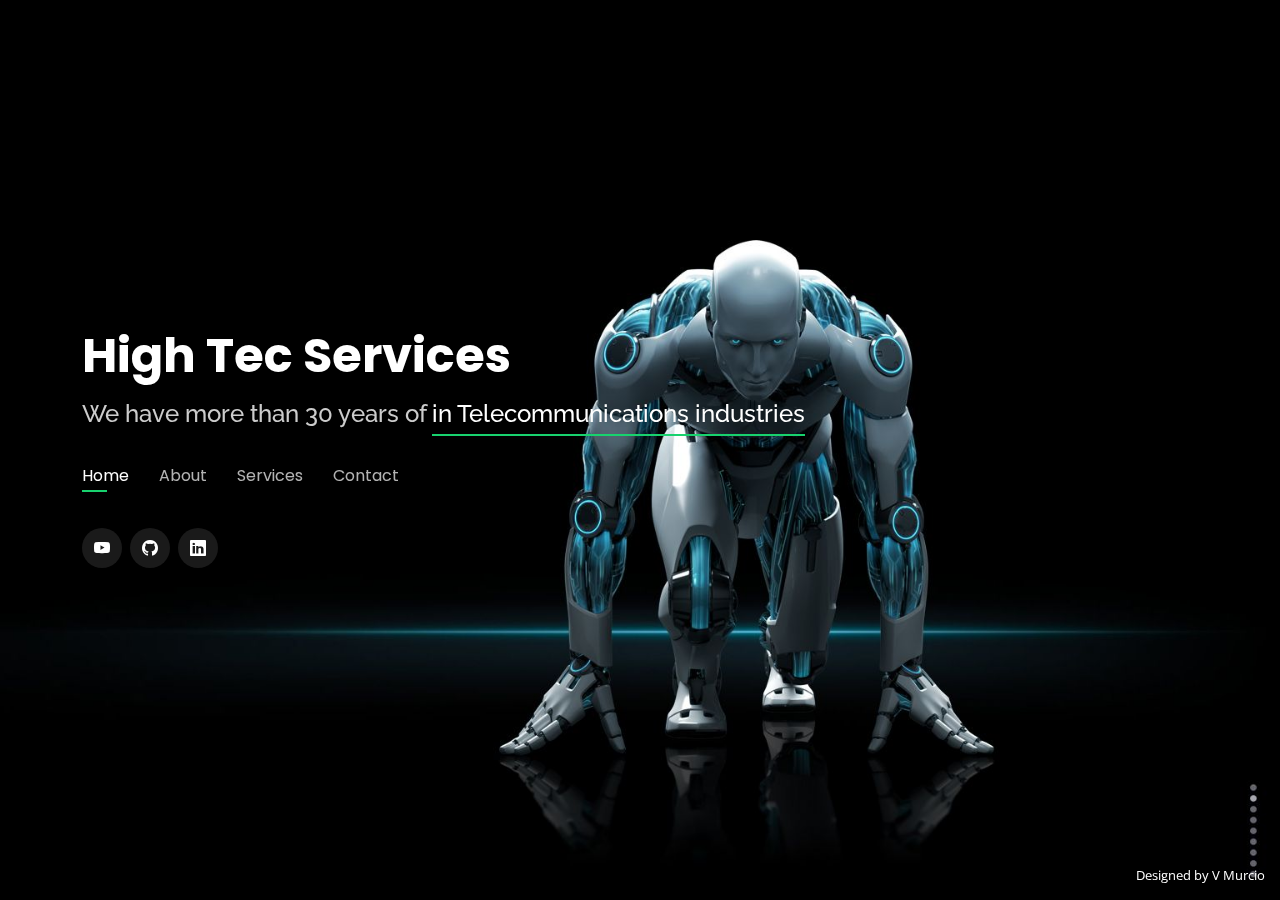
<file: index.html>
<!DOCTYPE html>
<html lang="en">

<head>
  <meta charset="utf-8">
  <meta content="width=device-width, initial-scale=1.0" name="viewport">

  <title>Personal Bootstrap Template</title>
  <meta content="" name="description">
  <meta content="" name="keywords">

  <!-- Favicons -->
  <link href="assets/img/favicon.png" rel="icon">
  <link href="assets/img/apple-touch-icon.png" rel="apple-touch-icon">

  <!-- Google Fonts -->
  <link href="https://fonts.googleapis.com/css?family=Open+Sans:300,300i,400,400i,600,600i,700,700i|Raleway:300,300i,400,400i,500,500i,600,600i,700,700i|Poppins:300,300i,400,400i,500,500i,600,600i,700,700i" rel="stylesheet">

  <!-- Vendor CSS Files -->
  <link href="assets/vendor/bootstrap/css/bootstrap.min.css" rel="stylesheet">
  <link href="assets/vendor/bootstrap-icons/bootstrap-icons.css" rel="stylesheet">
  <link href="assets/vendor/boxicons/css/boxicons.min.css" rel="stylesheet">
  <link href="assets/vendor/glightbox/css/glightbox.min.css" rel="stylesheet">
  <link href="assets/vendor/remixicon/remixicon.css" rel="stylesheet">
  <link href="assets/vendor/swiper/swiper-bundle.min.css" rel="stylesheet">

  <!-- Template Main CSS File -->
  <link href="assets/css/style.css" rel="stylesheet">

  <!-- =======================================================
  * Template Name: Personal
  * Updated: Mar 10 2023 with Bootstrap v5.2.3
  * Template URL: https://bootstrapmade.com/personal-free-resume-bootstrap-template/
  * Author: BootstrapMade.com
  * License: https://bootstrapmade.com/license/
  ======================================================== -->
</head>

<body>

  <!-- ======= Header ======= -->
  <header id="header">
    <div class="container">

      <h1><a href="index.html">High Tec Services</a></h1>
      <!-- Uncomment below if you prefer to use an image logo -->
      <!-- <a href="index.html" class="mr-auto"><img src="assets/img/logo.png" alt="" class="img-fluid"></a> -->
      <h2> We have more than 30 years of  <span>in Telecommunications industries</span> </h2>

      <nav id="navbar" class="navbar">
        <ul>
          <li><a class="nav-link active" href="#header">Home</a></li>
          <li><a class="nav-link" href="#about">About</a></li>
   <!--       <li><a class="nav-link" href="#resume">Resume</a></li> -->
          <li><a class="nav-link" href="#services">Services</a></li>
   <!--       <li><a class="nav-link" href="#portfolio">Portfolio</a></li> -->
          <li><a class="nav-link" href="#contact">Contact</a></li>
        </ul>
        <i class="bi bi-list mobile-nav-toggle"></i>
      </nav><!-- .navbar -->

      <div class="social-links">
        <!--<a href="#" class="twitter"><i class="bi bi-twitter"></i></a> -->
        <a href="https://www.youtube.com/@vmurciorobot" target="_blank" class="youtube"><i class="bi bi-youtube"></i></a>
        <a href="https://github.com/RupertoTacuche" target="_blank" class="Github"><i class="bi bi-github"></i></a>
        <a href="https://www.linkedin.com/in/victor-hugo-murcio-mansilla-9157131b0/" target="_blank" class="linkedin"><i class="bi bi-linkedin"></i></a>
      </div>

    </div>
  </header><!-- End Header -->

  <!-- ======= About Section ======= -->
  <section id="about" class="about">

    <!-- ======= About Me ======= -->
    <div class="about-me container">

      <div class="section-title">
        <h2>About Us</h2>
        <p>Our most relevant projects</p>
      </div>

      <div class="row">
        <div class="col-lg-4" data-aos="fade-right">
          <img src="assets/img/robotamarillo.jpg" class="img-fluid" alt="">
        </div>
        <div class="col-lg-8 pt-4 pt-lg-0 content" data-aos="fade-left">
          <h3>Electronic Engineering &amp; Robotics </h3>
          <p class="fst-italic">
            Lorem ipsum dolor sit amet, consectetur adipiscing elit, sed do eiusmod tempor incididunt ut labore et dolore
            magna aliqua.
          </p>
          <div class="row">
            <div class="col-lg-6">
              <ul>
            <!--    <li><i class="bi bi-chevron-right"></i> <strong>Birthday:</strong> <span>1 May 1995</span></li> -->
                <li><i class="bi bi-chevron-right"></i> <strong>Website:</strong> <span>www.example.com</span></li>
                <li><i class="bi bi-chevron-right"></i> <strong>Phone:</strong> <span>+123 456 7890</span></li>
                <li><i class="bi bi-chevron-right"></i> <strong>City:</strong> <span>Mexico City</span></li>
              </ul>
            </div>
            <div class="col-lg-6">
              <ul>
            <!--    <li><i class="bi bi-chevron-right"></i> <strong>Age:</strong> <span>30</span></li> -->
                <li><i class="bi bi-chevron-right"></i> <strong>Degree:</strong> <span>Master</span></li>
            <!--    <li><i class="bi bi-chevron-right"></i> <strong>PhEmailone:</strong> <span>email@example.com</span></li> -->
            <!--    <li><i class="bi bi-chevron-right"></i> <strong>Freelance:</strong> <span>Available</span></li> -->
              </ul>
            </div>
          </div>
          <p>
            Officiis eligendi itaque labore et dolorum mollitia officiis optio vero. Quisquam sunt adipisci omnis et ut. Nulla accusantium dolor incidunt officia tempore. Et eius omnis.
            Cupiditate ut dicta maxime officiis quidem quia. Sed et consectetur qui quia repellendus itaque neque. Aliquid amet quidem ut quaerat cupiditate. Ab et eum qui repellendus omnis culpa magni laudantium dolores.
          </p>
        </div>
      </div>

    </div><!-- End About Me -->

    <!-- ======= Counts ======= -->
    <div class="counts container">

      <div class="row">

        <div class="col-lg-3 col-md-6">
          <div class="count-box">
            <i class="bi bi-emoji-smile"></i>
            <span data-purecounter-start="0" data-purecounter-end="232" data-purecounter-duration="1" class="purecounter"></span>
            <p>Happy Clients</p>
          </div>
        </div>

        <div class="col-lg-3 col-md-6 mt-5 mt-md-0">
          <div class="count-box">
            <i class="bi bi-journal-richtext"></i>
            <span data-purecounter-start="0" data-purecounter-end="521" data-purecounter-duration="1" class="purecounter"></span>
            <p>Projects</p>
          </div>
        </div>

        <div class="col-lg-3 col-md-6 mt-5 mt-lg-0">
          <div class="count-box">
            <i class="bi bi-headset"></i>
            <span data-purecounter-start="0" data-purecounter-end="1463" data-purecounter-duration="1" class="purecounter"></span>
            <p>Hours Of Support</p>
          </div>
        </div>

        <div class="col-lg-3 col-md-6 mt-5 mt-lg-0">
          <div class="count-box">
            <i class="bi bi-award"></i>
            <span data-purecounter-start="0" data-purecounter-end="24" data-purecounter-duration="1" class="purecounter"></span>
            <p>Awards</p>
          </div>
        </div>

      </div>

    </div><!-- End Counts -->

    <!-- ======= Skills  ======= -->
    <div class="skills container">

      <div class="section-title">
        <h2>Skills</h2>
      </div>

      <div class="row skills-content">

        <div class="col-lg-6">

          <div class="progress">
            <span class="skill">HTML <i class="val">100%</i></span>
            <div class="progress-bar-wrap">
              <div class="progress-bar" role="progressbar" aria-valuenow="100" aria-valuemin="0" aria-valuemax="100"></div>
            </div>
          </div>

          <div class="progress">
            <span class="skill">CSS <i class="val">90%</i></span>
            <div class="progress-bar-wrap">
              <div class="progress-bar" role="progressbar" aria-valuenow="90" aria-valuemin="0" aria-valuemax="100"></div>
            </div>
          </div>

          <div class="progress">
            <span class="skill">JavaScript <i class="val">75%</i></span>
            <div class="progress-bar-wrap">
              <div class="progress-bar" role="progressbar" aria-valuenow="75" aria-valuemin="0" aria-valuemax="100"></div>
            </div>
          </div>

        </div>

        <div class="col-lg-6">

          <div class="progress">
            <span class="skill">PHP <i class="val">80%</i></span>
            <div class="progress-bar-wrap">
              <div class="progress-bar" role="progressbar" aria-valuenow="80" aria-valuemin="0" aria-valuemax="100"></div>
            </div>
          </div>

          <div class="progress">
            <span class="skill">WordPress/CMS <i class="val">90%</i></span>
            <div class="progress-bar-wrap">
              <div class="progress-bar" role="progressbar" aria-valuenow="90" aria-valuemin="0" aria-valuemax="100"></div>
            </div>
          </div>

          <div class="progress">
            <span class="skill">Photoshop <i class="val">55%</i></span>
            <div class="progress-bar-wrap">
              <div class="progress-bar" role="progressbar" aria-valuenow="55" aria-valuemin="0" aria-valuemax="100"></div>
            </div>
          </div>

        </div>

      </div>

    </div><!-- End Skills -->

    <!-- ======= Interests ======= -->
    <div class="interests container">

      <div class="section-title">
        <h2>Interests</h2>
      </div>

      <div class="row">
        <div class="col-lg-3 col-md-4">
          <div class="icon-box">
            <i class="ri-store-line" style="color: #ffbb2c;"></i>
            <h3>Lorem Ipsum</h3>
          </div>
        </div>
        <div class="col-lg-3 col-md-4 mt-4 mt-md-0">
          <div class="icon-box">
            <i class="ri-bar-chart-box-line" style="color: #5578ff;"></i>
            <h3>Dolor Sitema</h3>
          </div>
        </div>
        <div class="col-lg-3 col-md-4 mt-4 mt-md-0">
          <div class="icon-box">
            <i class="ri-calendar-todo-line" style="color: #e80368;"></i>
            <h3>Sed perspiciatis</h3>
          </div>
        </div>
        <div class="col-lg-3 col-md-4 mt-4 mt-lg-0">
          <div class="icon-box">
            <i class="ri-paint-brush-line" style="color: #e361ff;"></i>
            <h3>Magni Dolores</h3>
          </div>
        </div>
        <div class="col-lg-3 col-md-4 mt-4">
          <div class="icon-box">
            <i class="ri-database-2-line" style="color: #47aeff;"></i>
            <h3>Nemo Enim</h3>
          </div>
        </div>
        <div class="col-lg-3 col-md-4 mt-4">
          <div class="icon-box">
            <i class="ri-gradienter-line" style="color: #ffa76e;"></i>
            <h3>Eiusmod Tempor</h3>
          </div>
        </div>
        <div class="col-lg-3 col-md-4 mt-4">
          <div class="icon-box">
            <i class="ri-file-list-3-line" style="color: #11dbcf;"></i>
            <h3>Midela Teren</h3>
          </div>
        </div>
        <div class="col-lg-3 col-md-4 mt-4">
          <div class="icon-box">
            <i class="ri-price-tag-2-line" style="color: #4233ff;"></i>
            <h3>Pira Neve</h3>
          </div>
        </div>
        <div class="col-lg-3 col-md-4 mt-4">
          <div class="icon-box">
            <i class="ri-anchor-line" style="color: #b2904f;"></i>
            <h3>Dirada Pack</h3>
          </div>
        </div>
        <div class="col-lg-3 col-md-4 mt-4">
          <div class="icon-box">
            <i class="ri-disc-line" style="color: #b20969;"></i>
            <h3>Moton Ideal</h3>
          </div>
        </div>
        <div class="col-lg-3 col-md-4 mt-4">
          <div class="icon-box">
            <i class="ri-base-station-line" style="color: #ff5828;"></i>
            <h3>Verdo Park</h3>
          </div>
        </div>
        <div class="col-lg-3 col-md-4 mt-4">
          <div class="icon-box">
            <i class="ri-fingerprint-line" style="color: #29cc61;"></i>
            <h3>Flavor Nivelanda</h3>
          </div>
        </div>
      </div>

    </div><!-- End Interests -->

    <!-- ======= Testimonials ======= -->
    <div class="testimonials container">

      <div class="section-title">
        <h2>Testimonials</h2>
      </div>

      <div class="testimonials-slider swiper" data-aos="fade-up" data-aos-delay="100">
        <div class="swiper-wrapper">

          <div class="swiper-slide">
            <div class="testimonial-item">
              <p>
                <i class="bx bxs-quote-alt-left quote-icon-left"></i>
                Proin iaculis purus consequat sem cure digni ssim donec porttitora entum suscipit rhoncus. Accusantium quam, ultricies eget id, aliquam eget nibh et. Maecen aliquam, risus at semper.
                <i class="bx bxs-quote-alt-right quote-icon-right"></i>
              </p>
              <img src="assets/img/testimonials/testimonials-1.jpg" class="testimonial-img" alt="">
              <h3>Saul Goodman</h3>
              <h4>Ceo &amp; Founder</h4>
            </div>
          </div><!-- End testimonial item -->

          <div class="swiper-slide">
            <div class="testimonial-item">
              <p>
                <i class="bx bxs-quote-alt-left quote-icon-left"></i>
                Export tempor illum tamen malis malis eram quae irure esse labore quem cillum quid cillum eram malis quorum velit fore eram velit sunt aliqua noster fugiat irure amet legam anim culpa.
                <i class="bx bxs-quote-alt-right quote-icon-right"></i>
              </p>
              <img src="assets/img/testimonials/testimonials-2.jpg" class="testimonial-img" alt="">
              <h3>Sara Wilsson</h3>
              <h4>Designer</h4>
            </div>
          </div><!-- End testimonial item -->

          <div class="swiper-slide">
            <div class="testimonial-item">
              <p>
                <i class="bx bxs-quote-alt-left quote-icon-left"></i>
                Enim nisi quem export duis labore cillum quae magna enim sint quorum nulla quem veniam duis minim tempor labore quem eram duis noster aute amet eram fore quis sint minim.
                <i class="bx bxs-quote-alt-right quote-icon-right"></i>
              </p>
              <img src="assets/img/testimonials/testimonials-3.jpg" class="testimonial-img" alt="">
              <h3>Jena Karlis</h3>
              <h4>Store Owner</h4>
            </div>
          </div><!-- End testimonial item -->

          <div class="swiper-slide">
            <div class="testimonial-item">
              <p>
                <i class="bx bxs-quote-alt-left quote-icon-left"></i>
                Fugiat enim eram quae cillum dolore dolor amet nulla culpa multos export minim fugiat minim velit minim dolor enim duis veniam ipsum anim magna sunt elit fore quem dolore labore illum veniam.
                <i class="bx bxs-quote-alt-right quote-icon-right"></i>
              </p>
              <img src="assets/img/testimonials/testimonials-4.jpg" class="testimonial-img" alt="">
              <h3>Matt Brandon</h3>
              <h4>Freelancer</h4>
            </div>
          </div><!-- End testimonial item -->

          <div class="swiper-slide">
            <div class="testimonial-item">
              <p>
                <i class="bx bxs-quote-alt-left quote-icon-left"></i>
                Quis quorum aliqua sint quem legam fore sunt eram irure aliqua veniam tempor noster veniam enim culpa labore duis sunt culpa nulla illum cillum fugiat legam esse veniam culpa fore nisi cillum quid.
                <i class="bx bxs-quote-alt-right quote-icon-right"></i>
              </p>
              <img src="assets/img/testimonials/testimonials-5.jpg" class="testimonial-img" alt="">
              <h3>John Larson</h3>
              <h4>Entrepreneur</h4>
            </div>
          </div><!-- End testimonial item -->

        </div>
        <div class="swiper-pagination"></div>
      </div>

      <div class="owl-carousel testimonials-carousel">

      </div>

    </div><!-- End Testimonials  -->

  </section><!-- End About Section -->

  <!-- ======= Resume Section ======= -->
  <section id="resume" class="resume">
    <div class="container">

      <div class="section-title">
        <h2>Resume</h2>
        <p>Check My Resume</p>
      </div>

      <div class="row">
        <div class="col-lg-6">
          <h3 class="resume-title">Sumary</h3>
          <div class="resume-item pb-0">
            <h4>Alice Barkley</h4>
            <p><em>Innovative and deadline-driven Graphic Designer with 3+ years of experience designing and developing user-centered digital/print marketing material from initial concept to final, polished deliverable.</em></p>
            <p>
            <ul>
              <li>Portland par 127,Orlando, FL</li>
              <li>(123) 456-7891</li>
              <li>alice.barkley@example.com</li>
            </ul>
            </p>
          </div>

          <h3 class="resume-title">Education</h3>
          <div class="resume-item">
            <h4>Master of Fine Arts &amp; Graphic Design</h4>
            <h5>2015 - 2016</h5>
            <p><em>Rochester Institute of Technology, Rochester, NY</em></p>
            <p>Qui deserunt veniam. Et sed aliquam labore tempore sed quisquam iusto autem sit. Ea vero voluptatum qui ut dignissimos deleniti nerada porti sand markend</p>
          </div>
          <div class="resume-item">
            <h4>Bachelor of Fine Arts &amp; Graphic Design</h4>
            <h5>2010 - 2014</h5>
            <p><em>Rochester Institute of Technology, Rochester, NY</em></p>
            <p>Quia nobis sequi est occaecati aut. Repudiandae et iusto quae reiciendis et quis Eius vel ratione eius unde vitae rerum voluptates asperiores voluptatem Earum molestiae consequatur neque etlon sader mart dila</p>
          </div>
        </div>
        <div class="col-lg-6">
          <h3 class="resume-title">Professional Experience</h3>
          <div class="resume-item">
            <h4>Senior graphic design specialist</h4>
            <h5>2019 - Present</h5>
            <p><em>Experion, New York, NY </em></p>
            <p>
            <ul>
              <li>Lead in the design, development, and implementation of the graphic, layout, and production communication materials</li>
              <li>Delegate tasks to the 7 members of the design team and provide counsel on all aspects of the project. </li>
              <li>Supervise the assessment of all graphic materials in order to ensure quality and accuracy of the design</li>
              <li>Oversee the efficient use of production project budgets ranging from $2,000 - $25,000</li>
            </ul>
            </p>
          </div>
          <div class="resume-item">
            <h4>Graphic design specialist</h4>
            <h5>2017 - 2018</h5>
            <p><em>Stepping Stone Advertising, New York, NY</em></p>
            <p>
            <ul>
              <li>Developed numerous marketing programs (logos, brochures,infographics, presentations, and advertisements).</li>
              <li>Managed up to 5 projects or tasks at a given time while under pressure</li>
              <li>Recommended and consulted with clients on the most appropriate graphic design</li>
              <li>Created 4+ design presentations and proposals a month for clients and account managers</li>
            </ul>
            </p>
          </div>
        </div>
      </div>

    </div>
  </section><!-- End Resume Section -->

  <!-- ======= Services Section ======= -->
  <section id="services" class="services">
    <div class="container">

      <div class="section-title">
        <h2>Services</h2>
        <p>Our Services</p>
      </div>

      <div class="row">
        <div class="col-lg-4 col-md-6 d-flex align-items-stretch">
          <div class="icon-box">
            <div class="icon"><i class="bx bxl-dribbble"></i></div>
            <h4><a href="">Lorem Ipsum</a></h4>
            <p>Voluptatum deleniti atque corrupti quos dolores et quas molestias excepturi</p>
          </div>
        </div>

        <div class="col-lg-4 col-md-6 d-flex align-items-stretch mt-4 mt-md-0">
          <div class="icon-box">
            <div class="icon"><i class="bx bx-file"></i></div>
            <h4><a href="">Sed ut perspiciatis</a></h4>
            <p>Duis aute irure dolor in reprehenderit in voluptate velit esse cillum dolore</p>
          </div>
        </div>

        <div class="col-lg-4 col-md-6 d-flex align-items-stretch mt-4 mt-lg-0">
          <div class="icon-box">
            <div class="icon"><i class="bx bx-tachometer"></i></div>
            <h4><a href="">Magni Dolores</a></h4>
            <p>Excepteur sint occaecat cupidatat non proident, sunt in culpa qui officia</p>
          </div>
        </div>

        <div class="col-lg-4 col-md-6 d-flex align-items-stretch mt-4">
          <div class="icon-box">
            <div class="icon"><i class="bx bx-world"></i></div>
            <h4><a href="">Nemo Enim</a></h4>
            <p>At vero eos et accusamus et iusto odio dignissimos ducimus qui blanditiis</p>
          </div>
        </div>

        <div class="col-lg-4 col-md-6 d-flex align-items-stretch mt-4">
          <div class="icon-box">
            <div class="icon"><i class="bx bx-slideshow"></i></div>
            <h4><a href="">Dele cardo</a></h4>
            <p>Quis consequatur saepe eligendi voluptatem consequatur dolor consequuntur</p>
          </div>
        </div>

        <div class="col-lg-4 col-md-6 d-flex align-items-stretch mt-4">
          <div class="icon-box">
            <div class="icon"><i class="bx bx-arch"></i></div>
            <h4><a href="">Divera don</a></h4>
            <p>Modi nostrum vel laborum. Porro fugit error sit minus sapiente sit aspernatur</p>
          </div>
        </div>

      </div>

    </div>
  </section><!-- End Services Section -->

  <!-- ======= Portfolio Section ======= -->
  <section id="portfolio" class="portfolio">
    <div class="container">

      <div class="section-title">
        <h2>Portfolio</h2>
        <p>My Works</p>
      </div>

      <div class="row">
        <div class="col-lg-12 d-flex justify-content-center">
          <ul id="portfolio-flters">
            <li data-filter="*" class="filter-active">All</li>
            <li data-filter=".filter-app">App</li>
            <li data-filter=".filter-card">Card</li>
            <li data-filter=".filter-web">Web</li>
          </ul>
        </div>
      </div>

      <div class="row portfolio-container">

        <div class="col-lg-4 col-md-6 portfolio-item filter-app">
          <div class="portfolio-wrap">
            <img src="assets/img/portfolio/portfolio-1.jpg" class="img-fluid" alt="">
            <div class="portfolio-info">
              <h4>App 1</h4>
              <p>App</p>
              <div class="portfolio-links">
                <a href="assets/img/portfolio/portfolio-1.jpg" data-gallery="portfolioGallery" class="portfolio-lightbox" title="App 1"><i class="bx bx-plus"></i></a>
                <a href="portfolio-details.html" data-gallery="portfolioDetailsGallery" data-glightbox="type: external" class="portfolio-details-lightbox" title="Portfolio Details"><i class="bx bx-link"></i></a>
              </div>
            </div>
          </div>
        </div>

        <div class="col-lg-4 col-md-6 portfolio-item filter-web">
          <div class="portfolio-wrap">
            <img src="assets/img/portfolio/portfolio-2.jpg" class="img-fluid" alt="">
            <div class="portfolio-info">
              <h4>Web 3</h4>
              <p>Web</p>
              <div class="portfolio-links">
                <a href="assets/img/portfolio/portfolio-2.jpg" data-gallery="portfolioGallery" class="portfolio-lightbox" title="Web 3"><i class="bx bx-plus"></i></a>
                <a href="portfolio-details.html" data-gallery="portfolioDetailsGallery" data-glightbox="type: external" class="portfolio-details-lightbox" title="Portfolio Details"><i class="bx bx-link"></i></a>
              </div>
            </div>
          </div>
        </div>

        <div class="col-lg-4 col-md-6 portfolio-item filter-app">
          <div class="portfolio-wrap">
            <img src="assets/img/portfolio/portfolio-3.jpg" class="img-fluid" alt="">
            <div class="portfolio-info">
              <h4>App 2</h4>
              <p>App</p>
              <div class="portfolio-links">
                <a href="assets/img/portfolio/portfolio-3.jpg" data-gallery="portfolioGallery" class="portfolio-lightbox" title="App 2"><i class="bx bx-plus"></i></a>
                <a href="portfolio-details.html" data-gallery="portfolioDetailsGallery" data-glightbox="type: external" class="portfolio-details-lightbox" title="Portfolio Details"><i class="bx bx-link"></i></a>
              </div>
            </div>
          </div>
        </div>

        <div class="col-lg-4 col-md-6 portfolio-item filter-card">
          <div class="portfolio-wrap">
            <img src="assets/img/portfolio/portfolio-4.jpg" class="img-fluid" alt="">
            <div class="portfolio-info">
              <h4>Card 2</h4>
              <p>Card</p>
              <div class="portfolio-links">
                <a href="assets/img/portfolio/portfolio-4.jpg" data-gallery="portfolioGallery" class="portfolio-lightbox" title="Card 2"><i class="bx bx-plus"></i></a>
                <a href="portfolio-details.html" data-gallery="portfolioDetailsGallery" data-glightbox="type: external" class="portfolio-details-lightbox" title="Portfolio Details"><i class="bx bx-link"></i></a>
              </div>
            </div>
          </div>
        </div>

        <div class="col-lg-4 col-md-6 portfolio-item filter-web">
          <div class="portfolio-wrap">
            <img src="assets/img/portfolio/portfolio-5.jpg" class="img-fluid" alt="">
            <div class="portfolio-info">
              <h4>Web 2</h4>
              <p>Web</p>
              <div class="portfolio-links">
                <a href="assets/img/portfolio/portfolio-5.jpg" data-gallery="portfolioGallery" class="portfolio-lightbox" title="Web 2"><i class="bx bx-plus"></i></a>
                <a href="portfolio-details.html" data-gallery="portfolioDetailsGallery" data-glightbox="type: external" class="portfolio-details-lightbox" title="Portfolio Details"><i class="bx bx-link"></i></a>
              </div>
            </div>
          </div>
        </div>

        <div class="col-lg-4 col-md-6 portfolio-item filter-app">
          <div class="portfolio-wrap">
            <img src="assets/img/portfolio/portfolio-6.jpg" class="img-fluid" alt="">
            <div class="portfolio-info">
              <h4>App 3</h4>
              <p>App</p>
              <div class="portfolio-links">
                <a href="assets/img/portfolio/portfolio-6.jpg" data-gallery="portfolioGallery" class="portfolio-lightbox" title="App 3"><i class="bx bx-plus"></i></a>
                <a href="portfolio-details.html" data-gallery="portfolioDetailsGallery" data-glightbox="type: external" class="portfolio-details-lightbox" title="Portfolio Details"><i class="bx bx-link"></i></a>
              </div>
            </div>
          </div>
        </div>

        <div class="col-lg-4 col-md-6 portfolio-item filter-card">
          <div class="portfolio-wrap">
            <img src="assets/img/portfolio/portfolio-7.jpg" class="img-fluid" alt="">
            <div class="portfolio-info">
              <h4>Card 1</h4>
              <p>Card</p>
              <div class="portfolio-links">
                <a href="assets/img/portfolio/portfolio-7.jpg" data-gallery="portfolioGallery" class="portfolio-lightbox" title="Card 1"><i class="bx bx-plus"></i></a>
                <a href="portfolio-details.html" data-gallery="portfolioDetailsGallery" data-glightbox="type: external" class="portfolio-details-lightbox" title="Portfolio Details"><i class="bx bx-link"></i></a>
              </div>
            </div>
          </div>
        </div>

        <div class="col-lg-4 col-md-6 portfolio-item filter-card">
          <div class="portfolio-wrap">
            <img src="assets/img/portfolio/portfolio-8.jpg" class="img-fluid" alt="">
            <div class="portfolio-info">
              <h4>Card 3</h4>
              <p>Card</p>
              <div class="portfolio-links">
                <a href="assets/img/portfolio/portfolio-8.jpg" data-gallery="portfolioGallery" class="portfolio-lightbox" title="Card 3"><i class="bx bx-plus"></i></a>
                <a href="portfolio-details.html" data-gallery="portfolioDetailsGallery" data-glightbox="type: external" class="portfolio-details-lightbox" title="Portfolio Details"><i class="bx bx-link"></i></a>
              </div>
            </div>
          </div>
        </div>

        <div class="col-lg-4 col-md-6 portfolio-item filter-web">
          <div class="portfolio-wrap">
            <img src="assets/img/portfolio/portfolio-9.jpg" class="img-fluid" alt="">
            <div class="portfolio-info">
              <h4>Web 3</h4>
              <p>Web</p>
              <div class="portfolio-links">
                <a href="assets/img/portfolio/portfolio-9.jpg" data-gallery="portfolioGallery" class="portfolio-lightbox" title="Web 3"><i class="bx bx-plus"></i></a>
                <a href="portfolio-details.html" data-gallery="portfolioDetailsGallery" data-glightbox="type: external" class="portfolio-details-lightbox" title="Portfolio Details"><i class="bx bx-link"></i></a>
              </div>
            </div>
          </div>
        </div>

      </div>

    </div>
  </section><!-- End Portfolio Section -->

  <!-- ======= Contact Section ======= -->
  <section id="contact" class="contact">
    <div class="container">

      <div class="section-title">
        <h2>Contact</h2>
        <p>Contact Us</p>
      </div>

      <div class="row mt-2">

        <div class="col-md-6 d-flex align-items-stretch">
          <div class="info-box">
            <i class="bx bx-map"></i>
            <h3>Our Address</h3>
            <p>Naucalpan de Juarez</p>
          </div>
        </div>

        <div class="col-md-6 mt-4 mt-md-0 d-flex align-items-stretch">
          <div class="info-box">
            <i class="bx bx-share-alt"></i>
            <h3>Social Profiles</h3>
            <div class="social-links">
              <a href="#" class="twitter"><i class="bi bi-twitter"></i></a>
              <a href="#" class="facebook"><i class="bi bi-facebook"></i></a>
              <a href="#" class="instagram"><i class="bi bi-instagram"></i></a>
              <a href="#" class="google-plus"><i class="bi bi-skype"></i></a>
              <a href="#" class="linkedin"><i class="bi bi-linkedin"></i></a>
            </div>
          </div>
        </div>

        <div class="col-md-6 mt-4 d-flex align-items-stretch">
          <div class="info-box">
            <i class="bx bx-envelope"></i>
            <h3>Email Me</h3>
            <p>contact@example.com</p>
          </div>
        </div>
        <div class="col-md-6 mt-4 d-flex align-items-stretch">
          <div class="info-box">
            <i class="bx bx-phone-call"></i>
            <h3>Call Me</h3>
            <p>+1 5589 55488 55</p>
          </div>
        </div>
      </div>

      <form action="forms/contact.php" method="post" role="form" class="php-email-form mt-4">
        <div class="row">
          <div class="col-md-6 form-group">
            <input type="text" name="name" class="form-control" id="name" placeholder="Your Name" required>
          </div>
          <div class="col-md-6 form-group mt-3 mt-md-0">
            <input type="email" class="form-control" name="email" id="email" placeholder="Your Email" required>
          </div>
        </div>
        <div class="form-group mt-3">
          <input type="text" class="form-control" name="subject" id="subject" placeholder="Subject" required>
        </div>
        <div class="form-group mt-3">
          <textarea class="form-control" name="message" rows="5" placeholder="Message" required></textarea>
        </div>
        <div class="my-3">
          <div class="loading">Loading</div>
          <div class="error-message"></div>
          <div class="sent-message">Your message has been sent. Thank you!</div>
        </div>
        <div class="text-center"><button type="submit">Send Message</button></div>
      </form>

    </div>
  </section><!-- End Contact Section -->

  <div class="credits">
    <!-- All the links in the footer should remain intact. -->
    <!-- You can delete the links only if you purchased the pro version. -->
    <!-- Licensing information: https://bootstrapmade.com/license/ -->
    <!-- Purchase the pro version with working PHP/AJAX contact form: https://bootstrapmade.com/personal-free-resume-bootstrap-template/ -->

    <!-- Designed by <a href="https://bootstrapmade.com/">BootstrapMade</a> -->
    Designed by V Murcio</a>
  </div>

  <!-- Vendor JS Files -->
  <script src="assets/vendor/purecounter/purecounter_vanilla.js"></script>
  <script src="assets/vendor/bootstrap/js/bootstrap.bundle.min.js"></script>
  <script src="assets/vendor/glightbox/js/glightbox.min.js"></script>
  <script src="assets/vendor/isotope-layout/isotope.pkgd.min.js"></script>
  <script src="assets/vendor/swiper/swiper-bundle.min.js"></script>
  <script src="assets/vendor/waypoints/noframework.waypoints.js"></script>
  <script src="assets/vendor/php-email-form/validate.js"></script>

  <!-- Template Main JS File -->
  <script src="assets/js/main.js"></script>

</body>

</html>
</file>
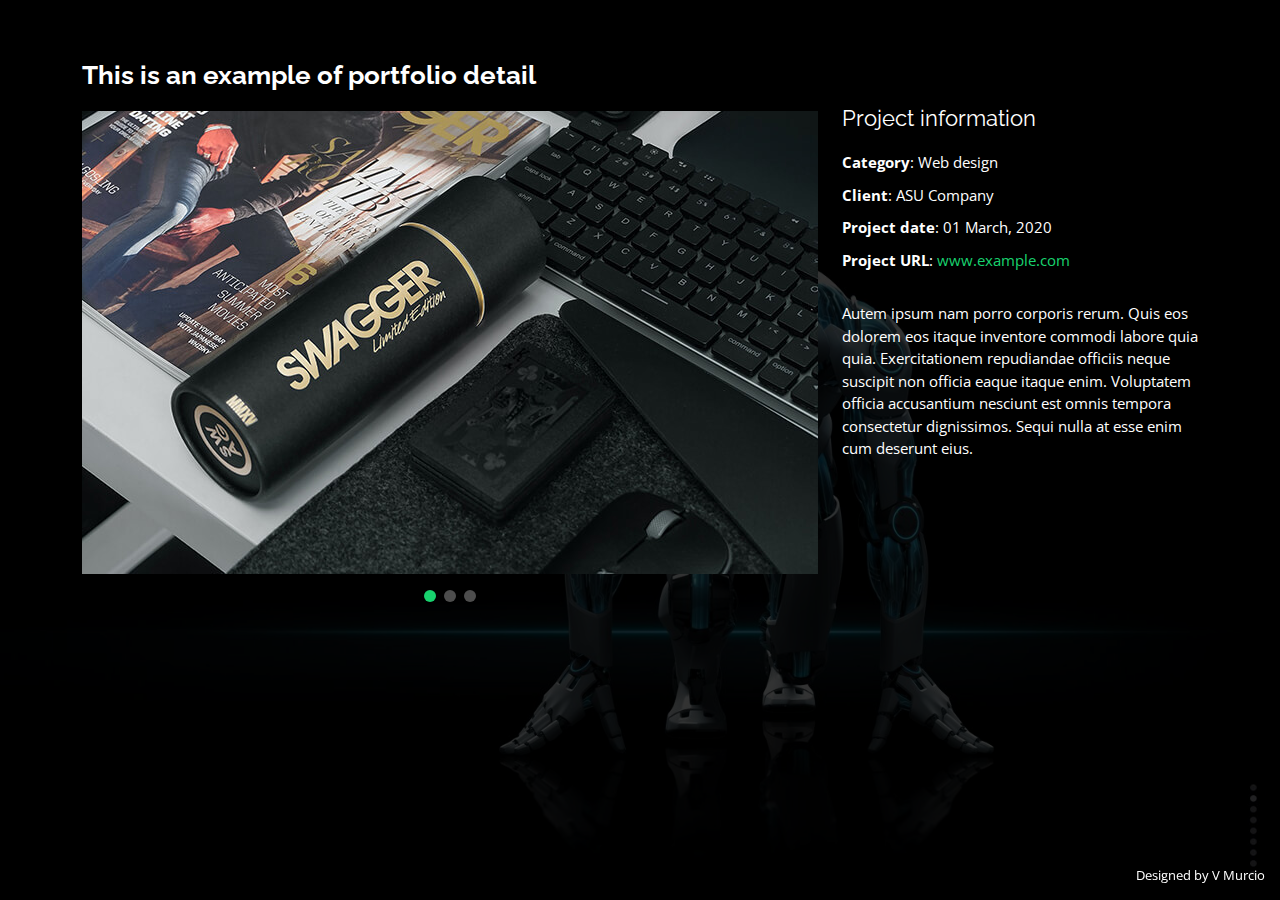
<file: portfolio-details.html>
<!DOCTYPE html>
<html lang="en">

<head>
  <meta charset="utf-8">
  <meta content="width=device-width, initial-scale=1.0" name="viewport">

  <title>Portfolio Details - Personal Bootstrap Template</title>
  <meta content="" name="description">
  <meta content="" name="keywords">

  <!-- Favicons -->
  <link href="assets/img/favicon.png" rel="icon">
  <link href="assets/img/apple-touch-icon.png" rel="apple-touch-icon">

  <!-- Google Fonts -->
  <link href="https://fonts.googleapis.com/css?family=Open+Sans:300,300i,400,400i,600,600i,700,700i|Raleway:300,300i,400,400i,500,500i,600,600i,700,700i|Poppins:300,300i,400,400i,500,500i,600,600i,700,700i" rel="stylesheet">

  <!-- Vendor CSS Files -->
  <link href="assets/vendor/bootstrap/css/bootstrap.min.css" rel="stylesheet">
  <link href="assets/vendor/bootstrap-icons/bootstrap-icons.css" rel="stylesheet">
  <link href="assets/vendor/boxicons/css/boxicons.min.css" rel="stylesheet">
  <link href="assets/vendor/glightbox/css/glightbox.min.css" rel="stylesheet">
  <link href="assets/vendor/remixicon/remixicon.css" rel="stylesheet">
  <link href="assets/vendor/swiper/swiper-bundle.min.css" rel="stylesheet">

  <!-- Template Main CSS File -->
  <link href="assets/css/style.css" rel="stylesheet">

  <!-- =======================================================
  * Template Name: Personal
  * Updated: Mar 10 2023 with Bootstrap v5.2.3
  * Template URL: https://bootstrapmade.com/personal-free-resume-bootstrap-template/
  * Author: BootstrapMade.com
  * License: https://bootstrapmade.com/license/
  ======================================================== -->
</head>

<body>

  <main id="main">

    <!-- ======= Portfolio Details ======= -->
    <div id="portfolio-details" class="portfolio-details">
      <div class="container">

        <div class="row">

          <div class="col-lg-8">
            <h2 class="portfolio-title">This is an example of portfolio detail</h2>

            <div class="portfolio-details-slider swiper">
              <div class="swiper-wrapper align-items-center">

                <div class="swiper-slide">
                  <img src="assets/img/portfolio/portfolio-details-1.jpg" alt="">
                </div>

                <div class="swiper-slide">
                  <img src="assets/img/portfolio/portfolio-details-2.jpg" alt="">
                </div>

                <div class="swiper-slide">
                  <img src="assets/img/portfolio/portfolio-details-3.jpg" alt="">
                </div>

              </div>
              <div class="swiper-pagination"></div>
            </div>

          </div>

          <div class="col-lg-4 portfolio-info">
            <h3>Project information</h3>
            <ul>
              <li><strong>Category</strong>: Web design</li>
              <li><strong>Client</strong>: ASU Company</li>
              <li><strong>Project date</strong>: 01 March, 2020</li>
              <li><strong>Project URL</strong>: <a href="#">www.example.com</a></li>
            </ul>

            <p>
              Autem ipsum nam porro corporis rerum. Quis eos dolorem eos itaque inventore commodi labore quia quia. Exercitationem repudiandae officiis neque suscipit non officia eaque itaque enim. Voluptatem officia accusantium nesciunt est omnis tempora consectetur dignissimos. Sequi nulla at esse enim cum deserunt eius.
            </p>
          </div>

        </div>

      </div>
    </div><!-- End Portfolio Details -->

  </main><!-- End #main -->

  <div class="credits">
    <!-- All the links in the footer should remain intact. -->
    <!-- You can delete the links only if you purchased the pro version. -->
    <!-- Licensing information: https://bootstrapmade.com/license/ -->
    <!-- Purchase the pro version with working PHP/AJAX contact form: https://bootstrapmade.com/personal-free-resume-bootstrap-template/ -->
    <!-- Designed by <a href="https://bootstrapmade.com/">BootstrapMade</a>  -->
    Designed by V Murcio</a> 

  </div>

  <!-- Vendor JS Files -->
  <script src="assets/vendor/purecounter/purecounter_vanilla.js"></script>
  <script src="assets/vendor/bootstrap/js/bootstrap.bundle.min.js"></script>
  <script src="assets/vendor/glightbox/js/glightbox.min.js"></script>
  <script src="assets/vendor/isotope-layout/isotope.pkgd.min.js"></script>
  <script src="assets/vendor/swiper/swiper-bundle.min.js"></script>
  <script src="assets/vendor/waypoints/noframework.waypoints.js"></script>
  <script src="assets/vendor/php-email-form/validate.js"></script>

  <!-- Template Main JS File -->
  <script src="assets/js/main.js"></script>

</body>

</html>
</file>
<file: assets/css/style.css>
/**
* Template Name: Personal
* Updated: Mar 10 2023 with Bootstrap v5.2.3
* Template URL: https://bootstrapmade.com/personal-free-resume-bootstrap-template/
* Author: BootstrapMade.com
* License: https://bootstrapmade.com/license/
*/

/*--------------------------------------------------------------
# General
--------------------------------------------------------------*/
body {
  font-family: "Open Sans", sans-serif;
  background-color: #040404;
  color: #fff; 
  
  position: relative;
  background: transparent;
}

body::before {
  content: "";
  position: fixed;
  background: #040404 url("../img/hombrebionico.jpg") top right no-repeat;
  background-size: cover;
  left: 0;
  right: 0;
  top: 0;
  height: 100vh;
  z-index: -1;
}

@media (min-width: 1024px) {
  body::before {
    background-attachment: fixed;
  }
}

a {
  color: #18d26e;
  text-decoration: none;
}

a:hover {
  color: #35e888;
  text-decoration: none;
}

h1,
h2,
h3,
h4,
h5,
h6 {
  font-family: "Raleway", sans-serif;
}

/*--------------------------------------------------------------
# Header
--------------------------------------------------------------*/
#header {
  transition: ease-in-out 0.3s;
  position: relative;
  height: 100vh;
  display: flex;
  align-items: center;
  z-index: 997;
  overflow-y: auto;
}

#header * {
  transition: ease-in-out 0.3s;
}

#header h1 {
  font-size: 48px;
  margin: 0;
  padding: 0;
  line-height: 1;
  font-weight: 700;
  font-family: "Poppins", sans-serif;
}

#header h1 a,
#header h1 a:hover {
  color: #fff; 
  /* color: black; */
  line-height: 1;
  display: inline-block;
}

#header h2 {
  font-size: 24px;
  margin-top: 20px;
  color: rgba(255, 255, 255, 0.8); 
}

#header h2 span {
  color: #fff;
  border-bottom: 2px solid #18d26e;
  padding-bottom: 6px;
}

#header img {
  padding: 0;
  margin: 0;
}

#header .social-links {
  margin-top: 40px;
  display: flex;
}

#header .social-links a {
  font-size: 16px;
  display: flex;
  justify-content: center;
  align-items: center;
  background: rgba(255, 255, 255, 0.1);
  color: #fff;
  line-height: 1;
  margin-right: 8px;
  border-radius: 50%;
  width: 40px;
  height: 40px;
}

#header .social-links a:hover {
  background: #18d26e;
}

@media (max-width: 992px) {
  #header h1 {
    font-size: 36px;
  }

  #header h2 {
    font-size: 20px;
    line-height: 30px;
  }

  #header .social-links {
    margin-top: 15px;
  }

  #header .container {
    display: flex;
    flex-direction: column;
    align-items: center;
  }
}

/* Header Top */
#header.header-top {
  height: 80px;
  position: fixed;
  left: 0;
  top: 0;
  right: 0;
  background: rgba(0, 0, 0, 0.9);
}

#header.header-top .social-links,
#header.header-top h2 {
  display: none;
}

#header.header-top h1 {
  margin-right: auto;
  font-size: 36px;
}

#header.header-top .container {
  display: flex;
  align-items: center;
}

#header.header-top .navbar {
  margin: 0;
}

@media (max-width: 768px) {
  #header.header-top {
    height: 60px;
  }

  #header.header-top h1 {
    font-size: 26px;
  }
}

/*--------------------------------------------------------------
# Navigation Menu
--------------------------------------------------------------*/
/**
* Desktop Navigation 
*/
.navbar {
  padding: 0;
  margin-top: 35px;
}

.navbar ul {
  margin: 0;
  padding: 0;
  display: flex;
  list-style: none;
  align-items: center;
}

.navbar li {
  position: relative;
}

.navbar li+li {
  margin-left: 30px;
}

.navbar a,
.navbar a:focus {
  display: flex;
  align-items: center;
  justify-content: space-between;
  padding: 0;
  font-family: "Poppins", sans-serif;
  font-size: 16px;
  font-weight: 400;
  color: rgba(255, 255, 255, 0.7);
  white-space: nowrap;
  transition: 0.3s;
}

.navbar a i,
.navbar a:focus i {
  font-size: 12px;
  line-height: 0;
  margin-left: 5px;
}

.navbar a:before {
  content: "";
  position: absolute;
  width: 0;
  height: 2px;
  bottom: -4px;
  left: 0;
  background-color: #18d26e;
  visibility: hidden;
  width: 0px;
  transition: all 0.3s ease-in-out 0s;
}

.navbar a:hover:before,
.navbar li:hover>a:before,
.navbar .active:before {
  visibility: visible;
  width: 25px;
}

.navbar a:hover,
.navbar .active,
.navbar .active:focus,
.navbar li:hover>a {
  color: #fff;
}

/**
* Mobile Navigation 
*/
.mobile-nav-toggle {
  color: #fff;
  font-size: 28px;
  cursor: pointer;
  display: none;
  line-height: 0;
  transition: 0.5s;
  position: fixed;
  right: 15px;
  top: 15px;
}

@media (max-width: 991px) {
  .mobile-nav-toggle {
    display: block;
  }

  .navbar ul {
    display: none;
  }
}

.navbar-mobile {
  position: fixed;
  overflow: hidden;
  top: 0;
  right: 0;
  left: 0;
  bottom: 0;
  background: rgba(0, 0, 0, 0.9);
  transition: 0.3s;
  z-index: 999;
  margin-top: 0;
}

.navbar-mobile .mobile-nav-toggle {
  position: absolute;
  top: 15px;
  right: 15px;
}

.navbar-mobile ul {
  display: block;
  position: absolute;
  top: 55px;
  right: 15px;
  bottom: 45px;
  left: 15px;
  padding: 10px 0;
  overflow-y: auto;
  transition: 0.3s;
  border: 2px solid rgba(255, 255, 255, 0.2);
}

.navbar-mobile li {
  padding: 12px 20px;
}

.navbar-mobile li+li {
  margin: 0;
}

.navbar-mobile a,
.navbar-mobile a:focus {
  font-size: 16px;
  position: relative;
}

/*--------------------------------------------------------------
# Sections General
--------------------------------------------------------------*/
section {
  overflow: hidden;
  position: absolute;
  width: 100%;
  top: 140px;
  bottom: 100%;
  opacity: 0;
  transition: ease-in-out 0.4s;
  z-index: 2;
}

section.section-show {
  top: 100px;
  bottom: auto;
  opacity: 1;
  padding-bottom: 45px;
}

section .container {
  background: rgba(0, 0, 0, 0.9);
  padding: 30px;
}

@media (max-width: 768px) {
  section {
    top: 120px;
  }

  section.section-show {
    top: 80px;
  }
}

.section-title h2 {
  font-size: 14px;
  font-weight: 500;
  padding: 0;
  line-height: 1px;
  margin: 0 0 20px 0;
  letter-spacing: 2px;
  text-transform: uppercase;
  color: #aaaaaa;
  font-family: "Poppins", sans-serif;
}

.section-title h2::after {
  content: "";
  width: 120px;
  height: 1px;
  display: inline-block;
  background: #4ceb95;
  margin: 4px 10px;
}

.section-title p {
  margin: 0;
  margin: -15px 0 15px 0;
  font-size: 36px;
  font-weight: 700;
  text-transform: uppercase;
  font-family: "Poppins", sans-serif;
  color: #fff;
}

/*--------------------------------------------------------------
# About
--------------------------------------------------------------*/
.about-me .content h3 {
  font-weight: 700;
  font-size: 26px;
  color: #18d26e;
}

.about-me .content ul {
  list-style: none;
  padding: 0;
}

.about-me .content ul li {
  margin-bottom: 20px;
  display: flex;
  align-items: center;
}

.about-me .content ul strong {
  margin-right: 10px;
}

.about-me .content ul i {
  font-size: 16px;
  margin-right: 5px;
  color: #18d26e;
  line-height: 0;
}

.about-me .content p:last-child {
  margin-bottom: 0;
}

/*--------------------------------------------------------------
# Counts
--------------------------------------------------------------*/
.counts {
  padding: 70px 0 60px;
}

.counts .count-box {
  padding: 30px 30px 25px 30px;
  width: 100%;
  position: relative;
  text-align: center;
  background: rgba(255, 255, 255, 0.08);
}

.counts .count-box i {
  position: absolute;
  top: -25px;
  left: 50%;
  transform: translateX(-50%);
  font-size: 24px;
  background: rgba(255, 255, 255, 0.1);
  padding: 12px;
  color: #18d26e;
  border-radius: 50px;
  line-height: 0;
}

.counts .count-box span {
  font-size: 36px;
  display: block;
  font-weight: 600;
  color: #fff;
}

.counts .count-box p {
  padding: 0;
  margin: 0;
  font-family: "Raleway", sans-serif;
  font-size: 14px;
}

/*--------------------------------------------------------------
# Skills
--------------------------------------------------------------*/
.skills .progress {
  height: 60px;
  display: block;
  background: none;
  border-radius: 0;
}

.skills .progress .skill {
  padding: 10px 0;
  margin: 0;
  text-transform: uppercase;
  display: block;
  font-weight: 600;
  font-family: "Poppins", sans-serif;
  color: #fff;
}

.skills .progress .skill .val {
  float: right;
  font-style: normal;
}

.skills .progress-bar-wrap {
  background: rgba(255, 255, 255, 0.2);
}

.skills .progress-bar {
  width: 1px;
  height: 10px;
  transition: 0.9s;
  background-color: #18d26e;
}

/*--------------------------------------------------------------
# Interests
--------------------------------------------------------------*/
.interests .icon-box {
  display: flex;
  align-items: center;
  padding: 20px;
  background: rgba(255, 255, 255, 0.08);
  transition: ease-in-out 0.3s;
}

.interests .icon-box i {
  font-size: 32px;
  padding-right: 10px;
  line-height: 1;
}

.interests .icon-box h3 {
  font-weight: 700;
  margin: 0;
  padding: 0;
  line-height: 1;
  font-size: 16px;
  color: #fff;
}

.interests .icon-box:hover {
  background: rgba(255, 255, 255, 0.12);
}

/*--------------------------------------------------------------
# Testimonials
--------------------------------------------------------------*/
.testimonials .testimonials-carousel,
.testimonials .testimonials-slider {
  overflow: hidden;
}

.testimonials .testimonial-item {
  box-sizing: content-box;
  min-height: 320px;
}

.testimonials .testimonial-item .testimonial-img {
  width: 90px;
  border-radius: 50%;
  margin: -40px 0 0 40px;
  position: relative;
  z-index: 2;
  border: 6px solid rgba(255, 255, 255, 0.12);
}

.testimonials .testimonial-item h3 {
  font-size: 18px;
  font-weight: bold;
  margin: 10px 0 5px 45px;
  color: #fff;
}

.testimonials .testimonial-item h4 {
  font-size: 14px;
  color: #999;
  margin: 0 0 0 45px;
}

.testimonials .testimonial-item .quote-icon-left,
.testimonials .testimonial-item .quote-icon-right {
  color: rgba(255, 255, 255, 0.25);
  font-size: 26px;
}

.testimonials .testimonial-item .quote-icon-left {
  display: inline-block;
  left: -5px;
  position: relative;
}

.testimonials .testimonial-item .quote-icon-right {
  display: inline-block;
  right: -5px;
  position: relative;
  top: 10px;
}

.testimonials .testimonial-item p {
  font-style: italic;
  margin: 0 15px 0 15px;
  padding: 20px 20px 60px 20px;
  background: rgba(255, 255, 255, 0.1);
  position: relative;
  border-radius: 6px;
  position: relative;
  z-index: 1;
}

.testimonials .swiper-pagination {
  margin-top: 20px;
  position: relative;
}

.testimonials .swiper-pagination .swiper-pagination-bullet {
  width: 12px;
  height: 12px;
  opacity: 1;
  background-color: rgba(255, 255, 255, 0.3);
}

.testimonials .swiper-pagination .swiper-pagination-bullet-active {
  background-color: #18d26e;
}

/*--------------------------------------------------------------
# Resume
--------------------------------------------------------------*/
.resume .resume-title {
  font-size: 26px;
  font-weight: 700;
  margin-top: 20px;
  margin-bottom: 20px;
  color: #fff;
}

.resume .resume-item {
  padding: 0 0 20px 20px;
  margin-top: -2px;
  border-left: 2px solid rgba(255, 255, 255, 0.2);
  position: relative;
}

.resume .resume-item h4 {
  line-height: 18px;
  font-size: 18px;
  font-weight: 600;
  text-transform: uppercase;
  font-family: "Poppins", sans-serif;
  color: #18d26e;
  margin-bottom: 10px;
}

.resume .resume-item h5 {
  font-size: 16px;
  background: rgba(255, 255, 255, 0.15);
  padding: 5px 15px;
  display: inline-block;
  font-weight: 600;
  margin-bottom: 10px;
}

.resume .resume-item ul {
  padding-left: 20px;
}

.resume .resume-item ul li {
  padding-bottom: 10px;
}

.resume .resume-item:last-child {
  padding-bottom: 0;
}

.resume .resume-item::before {
  content: "";
  position: absolute;
  width: 16px;
  height: 16px;
  border-radius: 50px;
  left: -9px;
  top: 0;
  background: #18d26e;
  border: 2px solid #18d26e;
}

/*--------------------------------------------------------------
# Services
--------------------------------------------------------------*/
.services .icon-box {
  text-align: center;
  background: rgba(204, 204, 204, 0.1);
  padding: 80px 20px;
  transition: all ease-in-out 0.3s;
}

.services .icon-box .icon {
  margin: 0 auto;
  width: 64px;
  height: 64px;
  background: #18d26e;
  border-radius: 5px;
  transition: all 0.3s ease-out 0s;
  display: flex;
  align-items: center;
  justify-content: center;
  margin-bottom: 20px;
  transform-style: preserve-3d;
}

.services .icon-box .icon i {
  color: #fff;
  font-size: 28px;
}

.services .icon-box .icon::before {
  position: absolute;
  content: "";
  left: -8px;
  top: -8px;
  height: 100%;
  width: 100%;
  background: rgba(255, 255, 255, 0.15);
  border-radius: 5px;
  transition: all 0.3s ease-out 0s;
  transform: translateZ(-1px);
}

.services .icon-box h4 {
  font-weight: 700;
  margin-bottom: 15px;
  font-size: 24px;
}

.services .icon-box h4 a {
  color: #fff;
}

.services .icon-box p {
  line-height: 24px;
  font-size: 14px;
  margin-bottom: 0;
}

.services .icon-box:hover {
  background: #18d26e;
  border-color: #18d26e;
}

.services .icon-box:hover .icon {
  background: #fff;
}

.services .icon-box:hover .icon i {
  color: #18d26e;
}

.services .icon-box:hover .icon::before {
  background: #35e888;
}

.services .icon-box:hover h4 a,
.services .icon-box:hover p {
  color: #fff;
}

/*--------------------------------------------------------------
# Portfolio
--------------------------------------------------------------*/
.portfolio .portfolio-item {
  margin-bottom: 30px;
}

.portfolio #portfolio-flters {
  padding: 0;
  margin: 0 auto 15px auto;
  list-style: none;
  text-align: center;
  border-radius: 50px;
  padding: 2px 15px;
}

.portfolio #portfolio-flters li {
  cursor: pointer;
  display: inline-block;
  padding: 8px 16px 10px 16px;
  font-size: 14px;
  font-weight: 600;
  line-height: 1;
  text-transform: uppercase;
  color: #fff;
  background: rgba(255, 255, 255, 0.1);
  margin: 0 3px 10px 3px;
  transition: all 0.3s ease-in-out;
  border-radius: 4px;
}

.portfolio #portfolio-flters li:hover,
.portfolio #portfolio-flters li.filter-active {
  background: #18d26e;
}

.portfolio #portfolio-flters li:last-child {
  margin-right: 0;
}

.portfolio .portfolio-wrap {
  transition: 0.3s;
  position: relative;
  overflow: hidden;
  z-index: 1;
  background: rgba(0, 0, 0, 0.6);
}

.portfolio .portfolio-wrap::before {
  content: "";
  background: rgba(0, 0, 0, 0.6);
  position: absolute;
  left: 30px;
  right: 30px;
  top: 30px;
  bottom: 30px;
  transition: all ease-in-out 0.3s;
  z-index: 2;
  opacity: 0;
}

.portfolio .portfolio-wrap .portfolio-info {
  opacity: 0;
  position: absolute;
  top: 0;
  left: 0;
  right: 0;
  bottom: 0;
  text-align: center;
  z-index: 3;
  transition: all ease-in-out 0.3s;
  display: flex;
  flex-direction: column;
  justify-content: center;
  align-items: center;
}

.portfolio .portfolio-wrap .portfolio-info::before {
  display: block;
  content: "";
  width: 48px;
  height: 48px;
  position: absolute;
  top: 35px;
  left: 35px;
  border-top: 3px solid #fff;
  border-left: 3px solid #fff;
  transition: all 0.5s ease 0s;
  z-index: 9994;
}

.portfolio .portfolio-wrap .portfolio-info::after {
  display: block;
  content: "";
  width: 48px;
  height: 48px;
  position: absolute;
  bottom: 35px;
  right: 35px;
  border-bottom: 3px solid #fff;
  border-right: 3px solid #fff;
  transition: all 0.5s ease 0s;
  z-index: 9994;
}

.portfolio .portfolio-wrap .portfolio-info h4 {
  font-size: 20px;
  color: #fff;
  font-weight: 600;
}

.portfolio .portfolio-wrap .portfolio-info p {
  color: #ffffff;
  font-size: 14px;
  text-transform: uppercase;
  padding: 0;
  margin: 0;
}

.portfolio .portfolio-wrap .portfolio-links {
  text-align: center;
  z-index: 4;
}

.portfolio .portfolio-wrap .portfolio-links a {
  color: #fff;
  margin: 0 2px;
  font-size: 28px;
  display: inline-block;
  transition: 0.3s;
}

.portfolio .portfolio-wrap .portfolio-links a:hover {
  color: #63eda3;
}

.portfolio .portfolio-wrap:hover::before {
  top: 0;
  left: 0;
  right: 0;
  bottom: 0;
  opacity: 1;
}

.portfolio .portfolio-wrap:hover .portfolio-info {
  opacity: 1;
}

.portfolio .portfolio-wrap:hover .portfolio-info::before {
  top: 15px;
  left: 15px;
}

.portfolio .portfolio-wrap:hover .portfolio-info::after {
  bottom: 15px;
  right: 15px;
}

/*--------------------------------------------------------------
# Portfolio Details
--------------------------------------------------------------*/
.portfolio-details {
  padding-top: 40px;
  background: rgba(0, 0, 0, 0.8);
  position: fixed;
  left: 0;
  right: 0;
  top: 0;
  bottom: 0;
  overflow-y: auto;
}

.portfolio-details .container {
  padding-top: 20px;
  padding-bottom: 40px;
}

.portfolio-details .portfolio-title {
  font-size: 26px;
  font-weight: 700;
  margin-bottom: 20px;
}

.portfolio-details .portfolio-info {
  padding-top: 45px;
}

.portfolio-details .portfolio-info h3 {
  font-size: 22px;
  font-weight: 400;
  margin-bottom: 20px;
}

.portfolio-details .portfolio-info ul {
  list-style: none;
  padding: 0;
  font-size: 15px;
}

.portfolio-details .portfolio-info ul li+li {
  margin-top: 10px;
}

.portfolio-details .portfolio-info p {
  font-size: 15px;
  padding: 15px 0 0 0;
}

@media (max-width: 992px) {
  .portfolio-details .portfolio-info {
    padding-top: 20px;
  }
}

.portfolio-details .swiper-pagination {
  margin-top: 20px;
  position: relative;
}

.portfolio-details .swiper-pagination .swiper-pagination-bullet {
  width: 12px;
  height: 12px;
  opacity: 1;
  background-color: rgba(255, 255, 255, 0.3);
}

.portfolio-details .swiper-pagination .swiper-pagination-bullet-active {
  background-color: #18d26e;
}

/*--------------------------------------------------------------
# Contact
--------------------------------------------------------------*/
.contact .info-box {
  color: #444444;
  padding: 20px;
  width: 100%;
  background: rgba(255, 255, 255, 0.08);
}

.contact .info-box i.bx {
  font-size: 24px;
  color: #18d26e;
  border-radius: 50%;
  padding: 14px;
  float: left;
  background: rgba(255, 255, 255, 0.1);
}

.contact .info-box h3 {
  font-size: 20px;
  color: rgba(255, 255, 255, 0.5);
  font-weight: 700;
  margin: 10px 0 8px 68px;
}

.contact .info-box p {
  padding: 0;
  color: #fff;
  line-height: 24px;
  font-size: 14px;
  margin: 0 0 0 68px;
}

.contact .info-box .social-links {
  margin: 5px 0 0 68px;
  display: flex;
}

.contact .info-box .social-links a {
  font-size: 18px;
  display: inline-block;
  color: #fff;
  line-height: 1;
  margin-right: 12px;
  transition: 0.3s;
}

.contact .info-box .social-links a:hover {
  color: #18d26e;
}

.contact .php-email-form {
  padding: 30px;
  background: rgba(255, 255, 255, 0.08);
}

.contact .php-email-form .error-message {
  display: none;
  background: rgba(255, 255, 255, 0.08);
  background: #ed3c0d;
  text-align: left;
  padding: 15px;
  font-weight: 600;
}

.contact .php-email-form .error-message br+br {
  margin-top: 25px;
}

.contact .php-email-form .sent-message {
  display: none;
  background: rgba(255, 255, 255, 0.08);
  background: #18d26e;
  text-align: center;
  padding: 15px;
  font-weight: 600;
}

.contact .php-email-form .loading {
  display: none;
  background: rgba(255, 255, 255, 0.08);
  text-align: center;
  padding: 15px;
}

.contact .php-email-form .loading:before {
  content: "";
  display: inline-block;
  border-radius: 50%;
  width: 24px;
  height: 24px;
  margin: 0 10px -6px 0;
  border: 3px solid #18d26e;
  border-top-color: #eee;
  animation: animate-loading 1s linear infinite;
}

.contact .php-email-form input,
.contact .php-email-form textarea {
  border-radius: 0;
  box-shadow: none;
  font-size: 14px;
  background: rgba(255, 255, 255, 0.08);
  border: 0;
  transition: 0.3s;
  color: #fff;
}

.contact .php-email-form input:focus,
.contact .php-email-form textarea:focus {
  background-color: rgba(255, 255, 255, 0.11);
}

.contact .php-email-form input::-moz-placeholder,
.contact .php-email-form textarea::-moz-placeholder {
  color: rgba(255, 255, 255, 0.3);
  opacity: 1;
}

.contact .php-email-form input::placeholder,
.contact .php-email-form textarea::placeholder {
  color: rgba(255, 255, 255, 0.3);
  opacity: 1;
}

.contact .php-email-form input {
  padding: 10px 15px;
}

.contact .php-email-form textarea {
  padding: 12px 15px;
}

.contact .php-email-form button[type=submit] {
  background: #18d26e;
  border: 0;
  padding: 10px 30px;
  color: #fff;
  transition: 0.4s;
  border-radius: 4px;
}

.contact .php-email-form button[type=submit]:hover {
  background: #15bb62;
}

@keyframes animate-loading {
  0% {
    transform: rotate(0deg);
  }

  100% {
    transform: rotate(360deg);
  }
}

/*--------------------------------------------------------------
# Credits
--------------------------------------------------------------*/
.credits {
  position: fixed;
  right: 0;
  left: 0;
  bottom: 0;
  padding: 15px;
  text-align: right;
  font-size: 13px;
  color: #fff;
  z-index: 999999;
}

@media (max-width: 992px) {
  .credits {
    text-align: center;
    padding: 10px;
    background: rgba(0, 0, 0, 0.8);
  }
}

.credits a {
  color: #18d26e;
  transition: 0.3s;
}

.credits a:hover {
  color: #fff;
}
</file>
